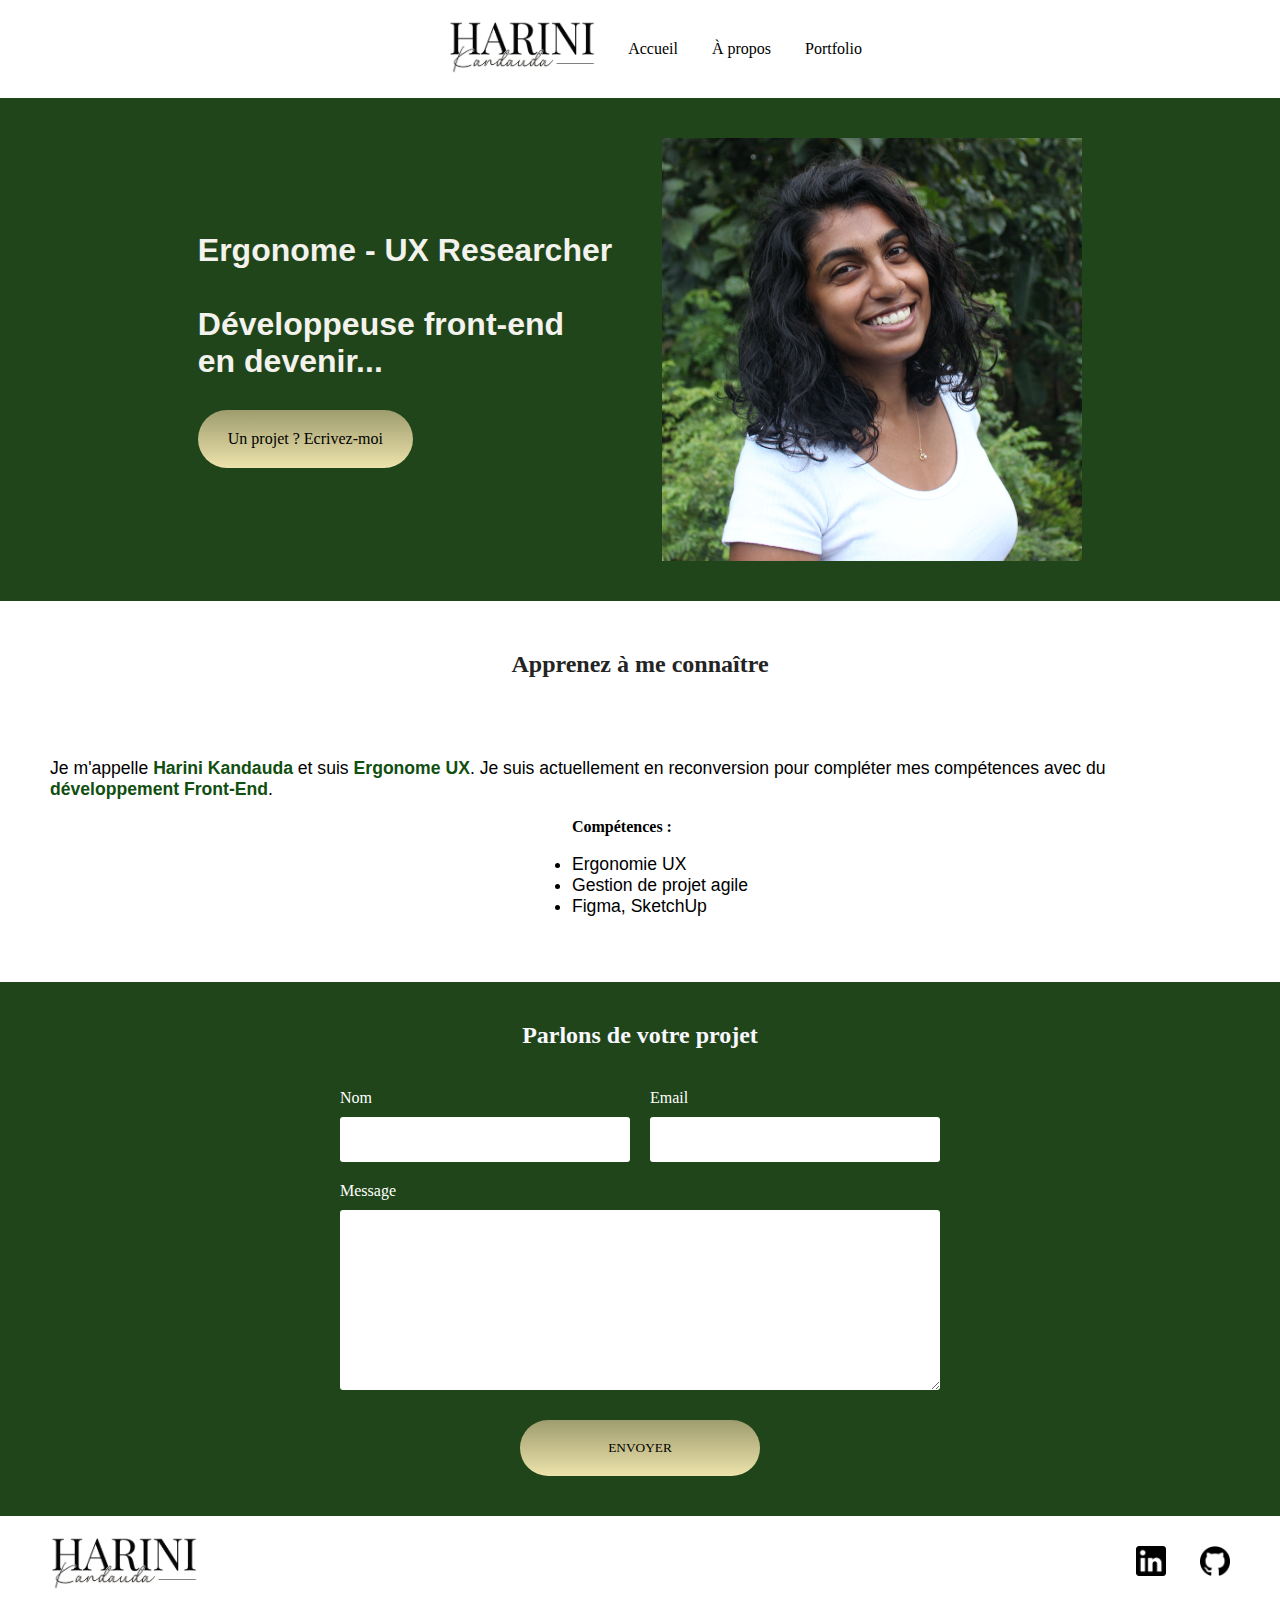
<file: index.html>
<!DOCTYPE html>
<html lang="fr">
  <head>
    <meta charset="utf-8" />
    <title>Accueil - Harini Kandauda</title>
    <link rel="stylesheet" href="./style/styles.css" />
    <link rel="stylesheet" href="./style/index.css" />
    <meta name="viewport" content="width=device-width, initial-scale=1.0" />
  </head>

  <body>
    <header>
      <nav>
        <a href="index.html">
          <img
            src="./images/logo1.jpg"
            class="icone-logo"
            alt="Logo Harini Kandauda"
          />
        </a>
        <div>
          <a href="index.html">Accueil</a>
          <a href="a-propos.html">À propos</a>
          <a href="portfolio.html">Portfolio</a>
        </div>
      </nav>
    </header>

    <main>
      <section class="accueil-introduction">
        <div>
          <h1>
            Ergonome - UX Researcher <br />
            <br />
            Développeuse front-end <br />en devenir...
          </h1>
          <a href="#contact" class="cta">Un projet ? Ecrivez-moi</a>
        </div>
        <img src="./images/Harini.png" alt="Photo de Harini Kandauda" />
      </section>
      <section class="accueil-photos">
        <h2>Apprenez à me connaître</h2>
        <p>
          Je m'appelle <em>Harini Kandauda</em> et suis <em>Ergonome UX</em>. Je
          suis actuellement en reconversion pour compléter mes compétences avec
          du <em>développement Front-End</em>.
        </p>
        <br>
        <div>
        
          <ul>
            <strong>Compétences :</strong> <br> <br>
            <li>Ergonomie UX</li>
            <li>Gestion de projet agile</li>
            <li>Figma, SketchUp</li>
          </ul>
        </div>
      </section>
      <section id="contact" class="section-contact">
        <h2>Parlons de votre projet</h2>

        <form method="get" action="">
          <div class="form-nom">
            <div class="form-column">
              <label for="nom">Nom</label
              ><input type="text" name="prenom" id="nom" />
            </div>
            <div class="form-column">
              <label for="email">Email</label
              ><input type="email" name="email" id="email" />
            </div>
          </div>
          <label for="message">Message</label
          ><textarea name="message" id="message" rows="10"></textarea>
          <input type="submit" value="ENVOYER" class="cta" />
        </form>
      </section>
    </main>

    <footer>
      <img
        src="./images/logo1.jpg"
        class="icone-logo"
        alt="Logo Harini Kandauda"
      />
      <div>
        <a
          href="https://www.linkedin.com/in/harini-kandauda-273bb6200/"
          class="lien-icone"
          target="_blank"
        >
          <img src="images/logo-linkedin.png" alt="Logo de Linkedin"
        /></a>
        <a
          href="https://github.com/harini-kandauda"
          class="lien-icone"
          target="_blank"
        >
          <img src="images/logo-github.png" alt="Logo de GitHub" />
        </a>
      </div>
    </footer>
    <script src="./index.js"></script>
  </body>
</html>
</file>
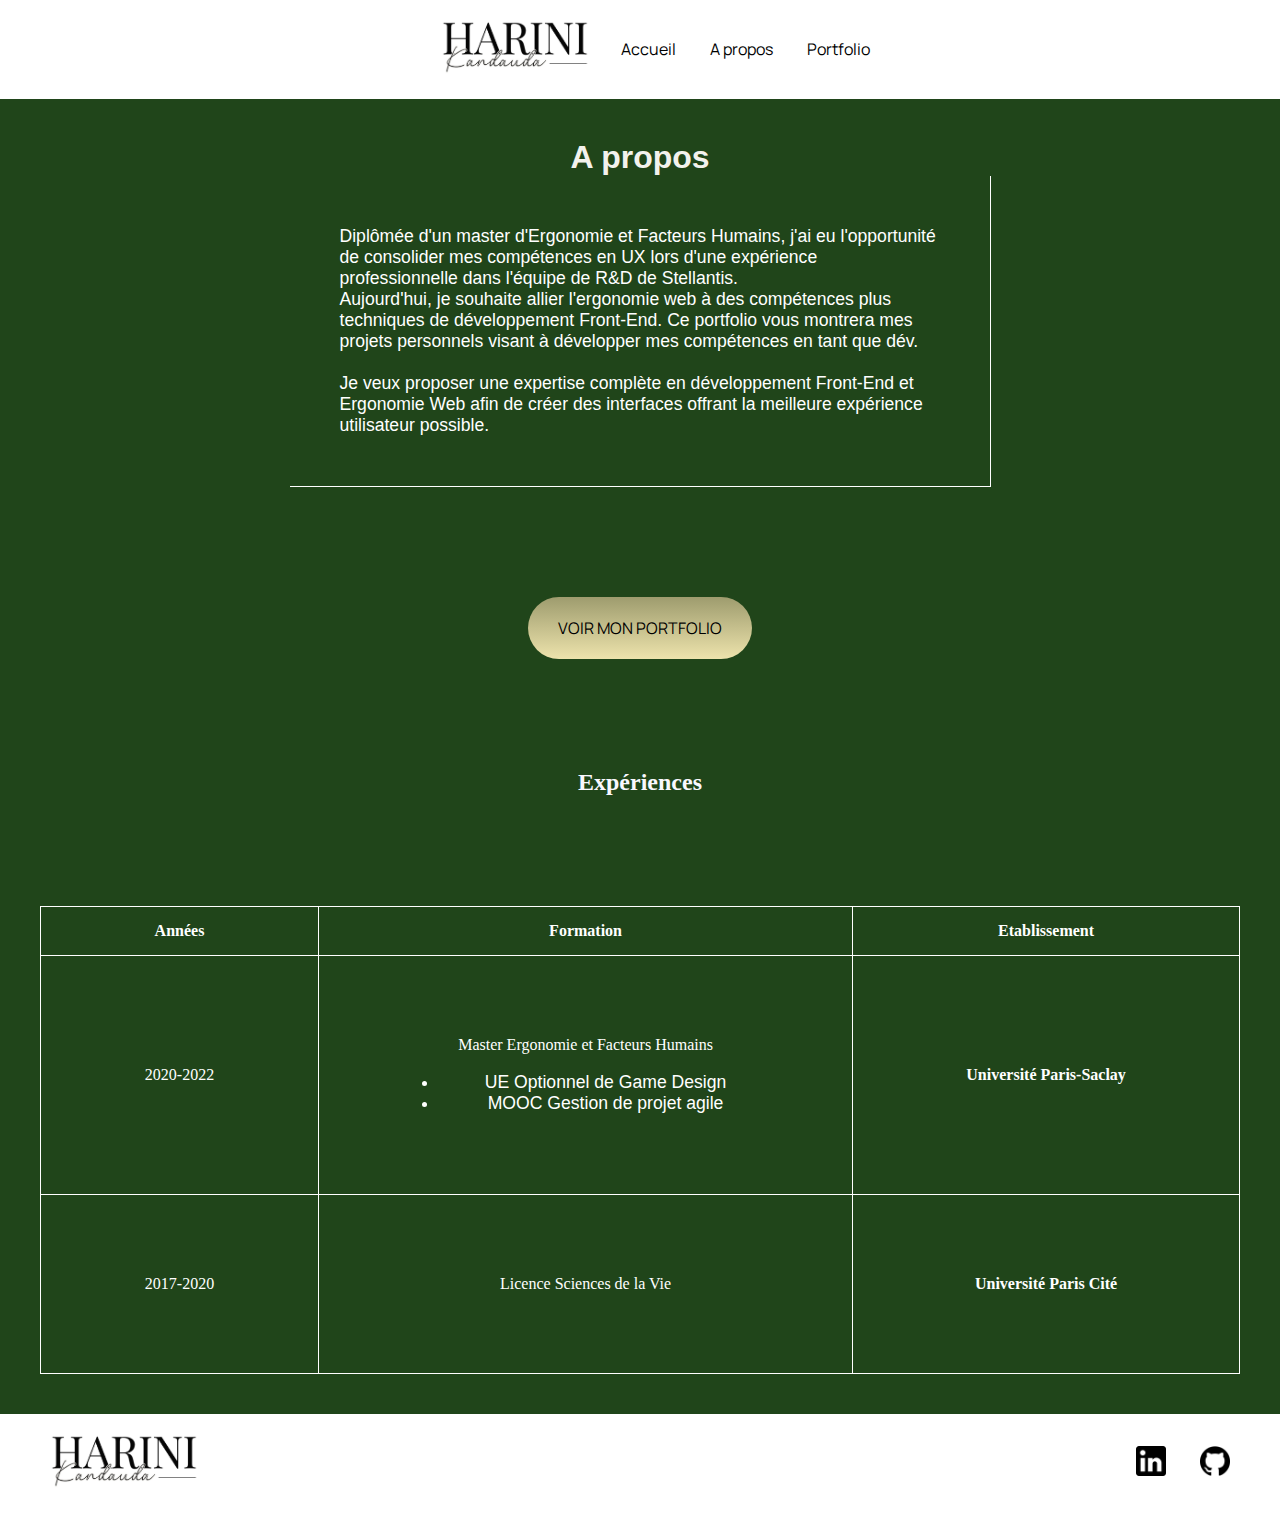
<file: a-propos.html>
<!DOCTYPE html>
<html lang="fr">
  <head>
    <meta charset="utf-8" />
    <title>À propos - Robbie Lens Photographie</title>
    <link rel="stylesheet" href="./style/styles.css" />
    <link rel="stylesheet" href="./style/a-propos.css" />
    <link
      href="https://fonts.googleapis.com/css2?family=Montserrat:ital,wght@0,100..900;1,100..900&display=swap"
      rel="stylesheet"
    />
    <link
      href="https://fonts.googleapis.com/css2?family=Manrope:wght@200..800&family=Montserrat:ital,wght@0,100..900;1,100..900&display=swap"
      rel="stylesheet"
    />
  </head>

  <body>
    <header>
      <nav>
        <a href="index.html" class="icone-logo">
          <img
            src="./images/logo1.jpg"
            class="icone-logo"
            alt="Logo Harini Kandauda"
          />
        </a>
        <div>
          <a href="index.html">Accueil</a>
          <a href="a-propos.html">A propos</a>
          <a href="portfolio.html">Portfolio</a>
        </div>
      </nav>
    </header>

    <main>
      <div class="a-propos">
        <section>
          <h1>A propos</h1>

          <div class="carre-contenu">
            <p>
              Diplômée d'un master d'Ergonomie et Facteurs Humains, j'ai eu
              l'opportunité de consolider mes compétences en UX lors d'une
              expérience professionnelle dans l'équipe de R&D de Stellantis.
              <br />
              Aujourd'hui, je souhaite allier l'ergonomie web à des compétences
              plus techniques de développement Front-End. Ce portfolio vous
              montrera mes projets personnels visant à développer mes
              compétences en tant que dév.
              <br />
              <br />
              Je veux proposer une expertise complète en développement Front-End
              et Ergonomie Web afin de créer des interfaces offrant la meilleure
              expérience utilisateur possible.
            </p>
          </div>

          <div>
            <a href="./portfolio.html" class="cta">VOIR MON PORTFOLIO</a>
          </div>
        </section>
        <section>
          <table>
            <caption>
              <h2>Expériences</h2>
            </caption>
            <tr>
              <th>Années</th>
              <th>Formation</th>
              <th>Etablissement</th>
            </tr>
            <tr>
              <td>2020-2022</td>
              <td>
                Master Ergonomie et Facteurs Humains <br /><br />
                <ul>
                  <li>UE Optionnel de Game Design</li>
                  <li>MOOC Gestion de projet agile</li>
                </ul>
              </td>
              <td><strong>Université Paris-Saclay</strong></td>
            </tr>
            <tr>
              <td>2017-2020</td>
              <td>Licence Sciences de la Vie</td>
              <td><strong> Université Paris Cité</strong></td>
            </tr>
          </table>
        </section>
      </div>
    </main>

    <footer>
      <a href="index.html" class="icone-logo">
        <img
          src="./images/logo1.jpg"
          class="icone-logo"
          alt="Logo Harini Kandauda"
        />
      </a>
      <div>
        <a
          href="https://www.linkedin.com/in/harini-kandauda-273bb6200/"
          class="lien-icone"
          target="_blank"
        >
          <img src="images/logo-linkedin.png" alt="Logo de Linkedin"
        /></a>
        <a
          href="https://github.com/harini-kandauda"
          class="lien-icone"
          target="_blank"
        >
          <img src="images/logo-github.png" alt="Logo de GitHub" />
        </a>
      </div>
    </footer>
  </body>
</html>
</file>
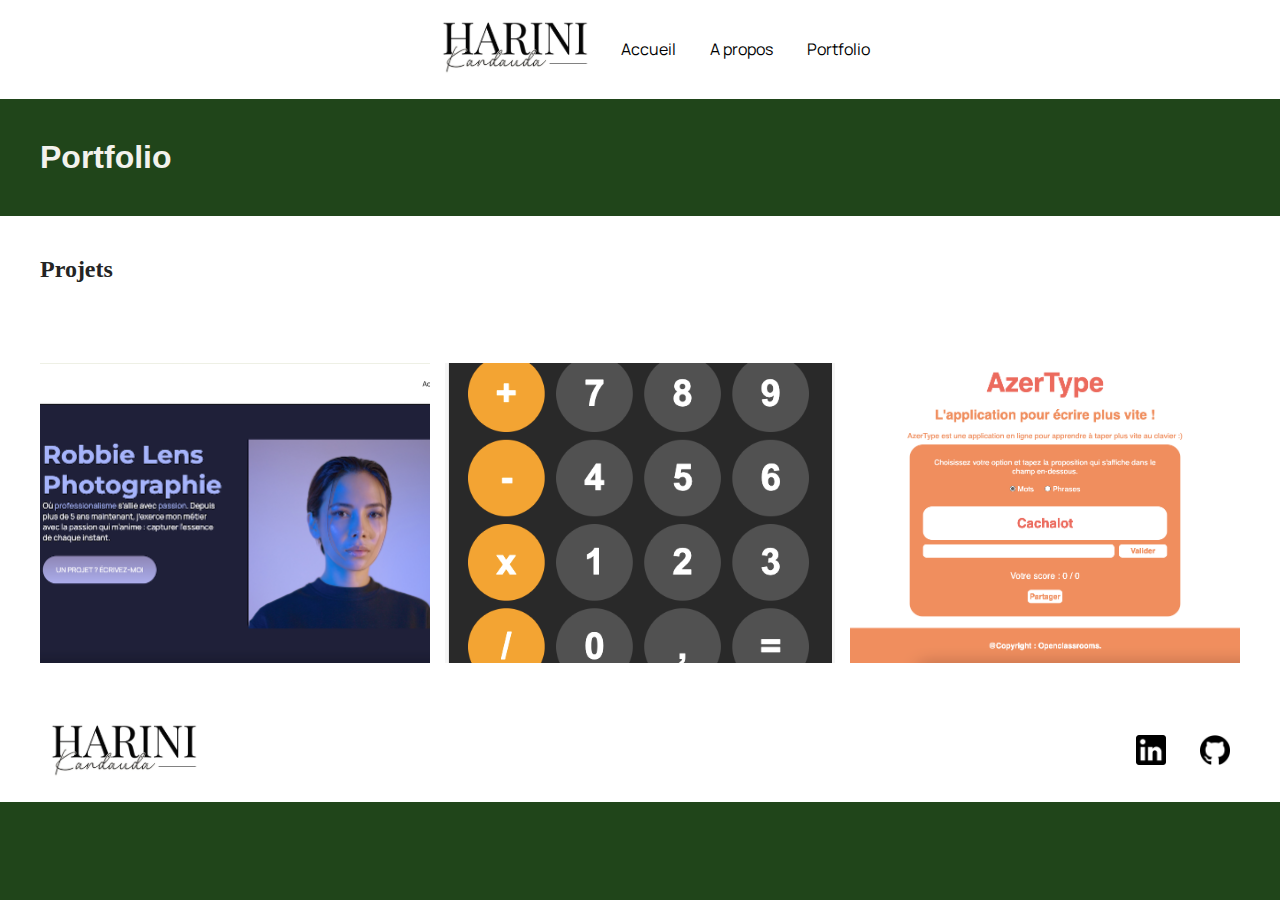
<file: portfolio.html>
<!DOCTYPE html>
<html lang="fr">
  <head>
    <meta charset="utf-8" />
    <title>À propos - Robbie Lens Photographie</title>
    <link rel="stylesheet" href="./style/styles.css" />
    <link rel="stylesheet" href="./style/portfolio.css" />
    <link
      href="https://fonts.googleapis.com/css2?family=Montserrat:ital,wght@0,100..900;1,100..900&display=swap"
      rel="stylesheet"
    />
    <link
      href="https://fonts.googleapis.com/css2?family=Manrope:wght@200..800&family=Montserrat:ital,wght@0,100..900;1,100..900&display=swap"
      rel="stylesheet"
    />
  </head>

  <body>
    <header>
      <nav>
        <a href="index.html" class="icone-logo">
          <img
            src="./images/logo1.jpg"
            class="icone-logo"
            alt="Logo Harini Kandauda"
          />
        </a>
        <div>
          <a href="index.html">Accueil</a>
          <a href="a-propos.html">A propos</a>
          <a href="portfolio.html">Portfolio</a>
        </div>
      </nav>
    </header>

    <main>
      <section>
        <h1>Portfolio</h1>
      </section>
      <section class="contenu-portfolio">
        <h2>Projets</h2>
        <div class="grid-paysages">
          <a
            href="https://github.com/harini-kandauda/Portfolio-Robbie-Lens---OpenClassrooms"
            class="lien-conteneur-photo"
            target="_blank"
          >
            <img src="./images/Site Robbie Lens.png" alt="projet1" />
            <div class="photo-hover">Voir le projet</div>
          </a>
          <a
            href="https://github.com/harini-kandauda/Calculator-Js"
            class="lien-conteneur-photo"
            target="_blank"
          >
            <img src="./images/Projet calculatrice.png" alt="projet2" />
            <div class="photo-hover">Voir le projet</div>
          </a>
          <a
            href="https://github.com/harini-kandauda/AzerType-OpenClass"
            class="lien-conteneur-photo"
            target="_blank"
          >
            <img src="./images/Azertype.png" alt="projet3" />
            <div class="photo-hover">Voir le projet</div>
          </a>
        </div>
      </section>
    </main>

    <footer>
      <a href="index.html" class="icone-logo">
        <img
          src="./images/logo1.jpg"
          class="icone-logo"
          alt="Logo Harini Kandauda"
        />
      </a>
      <div>
        <a
          href="https://www.linkedin.com/in/harini-kandauda-273bb6200/"
          class="lien-icone"
          target="_blank"
        >
          <img src="images/logo-linkedin.png" alt="Logo de Linkedin"
        /></a>
        <a
          href="https://github.com/harini-kandauda"
          class="lien-icone"
          target="_blank"
        >
          <img src="images/logo-github.png" alt="Logo de GitHub" />
        </a>
      </div>
    </footer>
  </body>
</html>
</file>
<file: style/styles.css>
* {
  /* sélectionne toutes les balises */
  margin: 0;
}

body {
  font-size: 1em;
  background-color: rgb(32, 69, 26);
}

header {
  display: flex;
  flex-direction: row;
  justify-content: space-between;
  align-items: center;
}

header,
footer {
  background-color: white;
  color: #242424;
  padding: 20px 50px;
}

header {
  display: flex;
  justify-content: space-evenly;
  align-items: stretch;
}

.icone-logo {
  width: 150px;
}

h1 {
  font-size: 2em;
  color: #f3f2ed;
  text-shadow: black;
  font-family: sans-serif;
}

h2 {
  color: #f9f8ff;
}

p,
li {
  font-size: 1.1em;
  font-family: sans-serif;
}

a {
  color: rgb(0, 0, 0);
  text-decoration: none;
  font-size: 1em;
  font-family: "Manrope";
}

em {
  color: rgb(17, 79, 17);
  font-style: normal;
  font-weight: bold;
}

a:hover {
  text-decoration: underline;
}

.icone:hover {
  opacity: 0.5;
}

.lien-icone {
  margin-left: 30px;
  width: 20px;
}

.lien-icone img {
  width: 30px;
}

.cta {
  background: linear-gradient(#9e9c6e, #ede3ac);
  color: black;
  font-family: "Manrope";
  border-radius: 50px;
  padding: 20px 30px;
  display: inline-block;
  margin-top: 30px;
}

.cta:hover {
  text-decoration: none;
  background: linear-gradient(#848064, #bab187);
}

section {
  padding: 40px;
}

footer,
nav {
  display: flex;
  flex-direction: row;
  justify-content: space-between;
  align-items: center;
}

nav a {
  margin-left: 30px;
}

@media screen and (max-width: 996px) {
  h1 {
    font-size: 2em;
  }

  header nav {
    display: column;
    justify-content: center;
    align-items: center;
  }

  header nav img {
    margin-bottom: 20px;
  }

  nav a {
    margin-left: 10px;
    margin-right: 10px;
  }

  header,
  footer {
    padding: 20px 20px;
  }

  section {
    padding: 50px 20px 50px 20px;
  }
}
</file>
<file: style/index.css>
.accueil-introduction {
  display: flex;
  flex-direction: row;
  align-items: center;
  justify-content: center;
}

.accueil-introduction img {
  width: 35%;
  height: 35%;
  margin-left: 50px;
}
.accueil-photos {
  background-color: white;
  padding: 50px;
}

.accueil-photos h2 {
  color: #242424;
  text-align: center;
  padding-bottom: 80px;
}

.accueil-photos div {
  display: flex;
  flex-wrap: wrap;
  justify-content: center;
  gap: 15px;
  margin-bottom: 15px;
}

.section-contact h2 {
  text-align: center;
  margin-bottom: 40px;
}

form {
  width: 50%;
  margin: auto;
  color: white;
  display: flex;
  flex-direction: column;
}

label {
  margin-bottom: 10px;
}

.form-nom {
  display: flex;
  flex-direction: row;
  gap: 20px;
}

.form-column {
  display: flex;
  flex-direction: column;
  margin-bottom: 20px;
  flex: 1;
}

input,
textarea {
  padding: 15px;
  border-radius: 3px;
  border: none;
}

input [type="submit"] {
  width: 200px;
  margin: auto;
  margin-top: 30px;
}

.section-contact .cta {
  margin-left: 30%;
  margin-right: 30%;
}
</file>
<file: style/a-propos.css>
.carre-contenu {
  border-right: 1px white solid;
  border-bottom: 1px white solid;
  padding: 50px;
  width: 50%;
  margin: auto;
  margin-bottom: 80px;
  color: white;
}

.carre-contenu h2,
.carre-contenu ul {
  margin-top: 30px;
}

.a-propos {
  margin: auto;
}

.carre-contenu + div {
  text-align: center;
}

h1,
h2 {
  text-align: center;
}

h2 {
  margin-bottom: 80px;
}

table {
  color: white;
  width: 100%;
  border-collapse: collapse;
  text-align: center;
}

td,
th {
  border: solid white 1px;
  padding: 15px;
}

td {
  padding: 80px;
}

caption {
  margin: 30px;
}
</file>
<file: style/portfolio.css>
.contenu-portfolio {
  background-color: white;
}

.contenu-portfolio h2 {
  color: #242424;
  margin-bottom: 80px;
}

.grid-paysages img {
  width: 100%;
  height: 100%;
  object-fit: cover;
  /* Permet aux images de respecter les dimensions de la grid CSS */
}

.grid-paysages {
  display: grid;
  grid-template: 300px/1fr 1fr 1fr;
  gap: 15px;
}

.lien-conteneur-photo {
  position: relative;
}

.photo-hover {
  position: absolute;
  left: 0;
  top: 0;
  bottom: 0;
  right: 0;
  color: white;
  display: flex;
  justify-content: center;
  align-items: center;
  font-size: 1.5em;
  background-color: rgba(0, 0, 0, 0.7);
  display: none;
}

.lien-conteneur-photo:hover .photo-hover {
  display: flex;
}

@media screen and (max-width: 996px) {
  .grid-paysages {
    grid-template-columns: 1fr;
    grid-template-rows: repeat(9, 10%);
    gap: 15px;
  }
}
</file>
